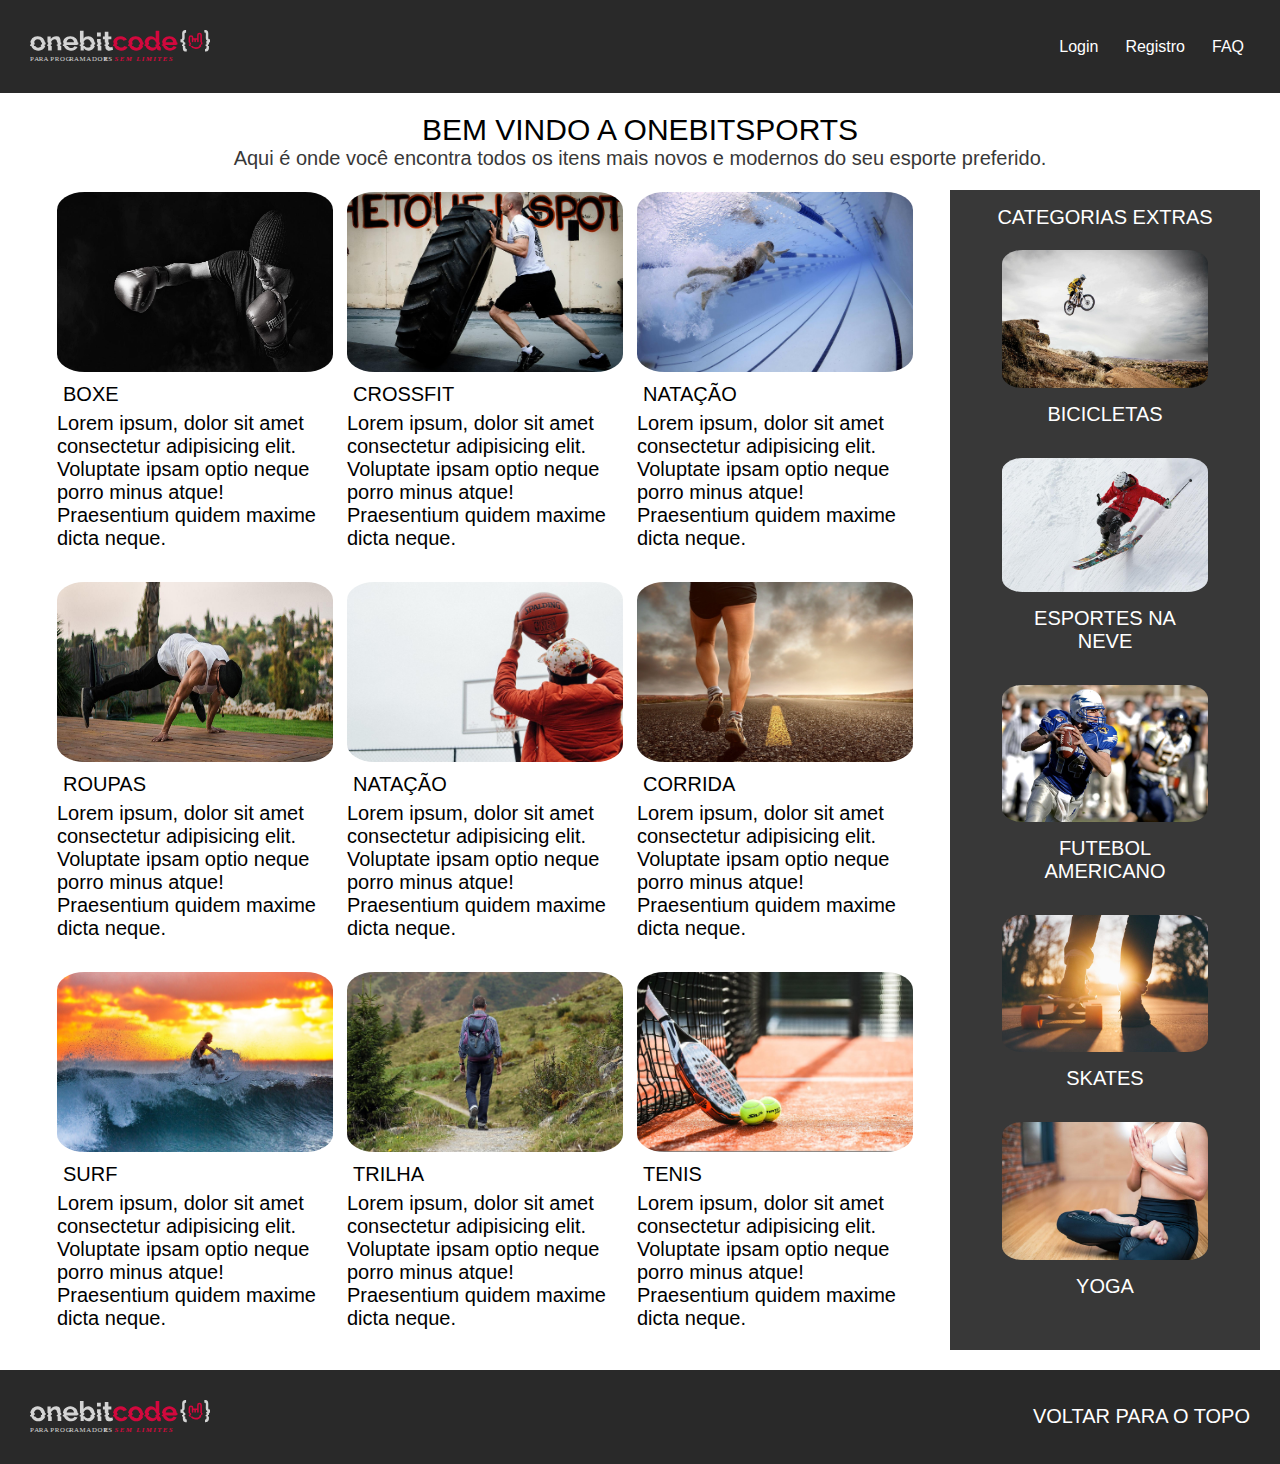
<file: landing page/index.html>
<!DOCTYPE html>
<html lang="pt-br">
<head>
    <meta charset="UTF-8">
    <meta http-equiv="X-UA-Compatible" content="IE=edge">
    <meta name="viewport" content="width=device-width, initial-scale=1.0">
    <link rel="stylesheet" href="style.css">
    <title>Projeto Flexbox&Grid</title>
</head>
<body>
    <div class="container">
        <header class="header">
            <img src="./imagens/logo-onebitcode.svg" alt="logo-onebitcode" class="logo-onebitcode">

            <div class="buttonsHeader">
                <button class="buttonHeader">
                    Login
                </button>
                <button class="buttonHeader">
                    Registro
                </button>
                <button class="buttonHeader">
                    FAQ
                 </button>
            </div>
        </header>

        <section>
            <p class="title" id="backToTop">BEM VINDO A ONEBITSPORTS</p>
            <p class="description">Aqui é onde você encontra todos os itens mais novos e modernos do seu esporte preferido.</p>
        </section>

        <main>
            <section class="gridContainer">
                <div class="mainContent">
                    <div class="mainCategory">
                        <img src="./imagens/boxe.jpg" alt="boxe" class="mainCardImg">
                        <P class="mainCategoryCardTitle">BOXE</P>
                        <p class="mainCategoryCardDescription">Lorem ipsum, dolor sit amet consectetur adipisicing elit. Voluptate ipsam optio neque porro minus atque! Praesentium quidem maxime dicta neque.</p>
                    </div>

                    <div class="mainCategory">
                        <img src="./imagens/crossfit.jpg" alt="crossfit" class="mainCardImg">
                        <P class="mainCategoryCardTitle">CROSSFIT</P>
                        <p class="mainCategoryCardDescription">Lorem ipsum, dolor sit amet consectetur adipisicing elit. Voluptate ipsam optio neque porro minus atque! Praesentium quidem maxime dicta neque.</p>
                    </div>

                    <div class="mainCategory">
                        <img src="./imagens/natacao.jpg" alt="natação" class="mainCardImg">
                        <P class="mainCategoryCardTitle">NATAÇÃO</P>
                        <p class="mainCategoryCardDescription">Lorem ipsum, dolor sit amet consectetur adipisicing elit. Voluptate ipsam optio neque porro minus atque! Praesentium quidem maxime dicta neque.</p>
                    </div>

                    <div class="mainCategory">
                        <img src="./imagens/roupas.jpg" alt="roupas" class="mainCardImg">
                        <P class="mainCategoryCardTitle">ROUPAS</P>
                        <p class="mainCategoryCardDescription">Lorem ipsum, dolor sit amet consectetur adipisicing elit. Voluptate ipsam optio neque porro minus atque! Praesentium quidem maxime dicta neque.</p>
                    </div>

                    <div class="mainCategory">
                        <img src="./imagens/basquete.jpg" alt="basquete" class="mainCardImg">
                        <P class="mainCategoryCardTitle">NATAÇÃO</P>
                        <p class="mainCategoryCardDescription">Lorem ipsum, dolor sit amet consectetur adipisicing elit. Voluptate ipsam optio neque porro minus atque! Praesentium quidem maxime dicta neque.</p>
                    </div>

                    <div class="mainCategory">
                        <img src="./imagens/corrida.jpg" alt="corrida" class="mainCardImg">
                        <P class="mainCategoryCardTitle">CORRIDA</P>
                        <p class="mainCategoryCardDescription">Lorem ipsum, dolor sit amet consectetur adipisicing elit. Voluptate ipsam optio neque porro minus atque! Praesentium quidem maxime dicta neque.</p>
                    </div>

                    <div class="mainCategory">
                        <img src="./imagens/surf.jpg" alt="surf" class="mainCardImg">
                        <P class="mainCategoryCardTitle">SURF</P>
                        <p class="mainCategoryCardDescription">Lorem ipsum, dolor sit amet consectetur adipisicing elit. Voluptate ipsam optio neque porro minus atque! Praesentium quidem maxime dicta neque.</p>
                    </div>

                    <div class="mainCategory">
                        <img src="./imagens/trilha.jpg" alt="trilha" class="mainCardImg">
                        <P class="mainCategoryCardTitle">TRILHA</P>
                        <p class="mainCategoryCardDescription">Lorem ipsum, dolor sit amet consectetur adipisicing elit. Voluptate ipsam optio neque porro minus atque! Praesentium quidem maxime dicta neque.</p>
                    </div>

                    <div class="mainCategory">
                        <img src="./imagens/tenis.jpg" alt="tenis" class="mainCardImg">
                        <P class="mainCategoryCardTitle">TENIS</P>
                        <p class="mainCategoryCardDescription">Lorem ipsum, dolor sit amet consectetur adipisicing elit. Voluptate ipsam optio neque porro minus atque! Praesentium quidem maxime dicta neque.</p>
                    </div>
                </div>

                <div class="sideBarContent">
                    <p>CATEGORIAS EXTRAS</p>
                    <div class="sideBarCard">
                        <img src="imagens/bicicletas.jpg" alt="sideBarImg" class="sideBarImg">
                        <p class="SideBarCardTitle">BICICLETAS</p>
                    </div>

                    <div class="sideBarCard">
                        <img src="imagens/esportesNaNeve.jpg" alt="sideBarImg" class="sideBarImg">
                        <p class="SideBarCardTitle">ESPORTES NA NEVE</p>
                    </div>
                
                    <div class="sideBarCard">
                        <img src="imagens/futebolAmericano.jpg" alt="sideBarImg" class="sideBarImg">
                        <p class="SideBarCardTitle">FUTEBOL AMERICANO</p>
                    </div>
            

                    <div class="sideBarCard">
                        <img src="imagens/skate.jpg" alt="sideBarImg" class="sideBarImg">
                        <p class="SideBarCardTitle">SKATES</p>
                    </div>
        

                    <div class="sideBarCard">
                        <img src="imagens/yoga.jpg" alt="sideBarImg" class="sideBarImg">
                        <p class="SideBarCardTitle">YOGA</p>
                    </div>
                </div>
            </section>

        </main>
        <footer class="footer">
            <img src="./imagens/logo-onebitcode.svg" alt="logo-onebitcode" class="logo-onebitcode">
            <a href="#backToTop" class="footerAnchor">VOLTAR PARA O TOPO</a>
        </footer>
    </div>
</body>
</html>
</file>
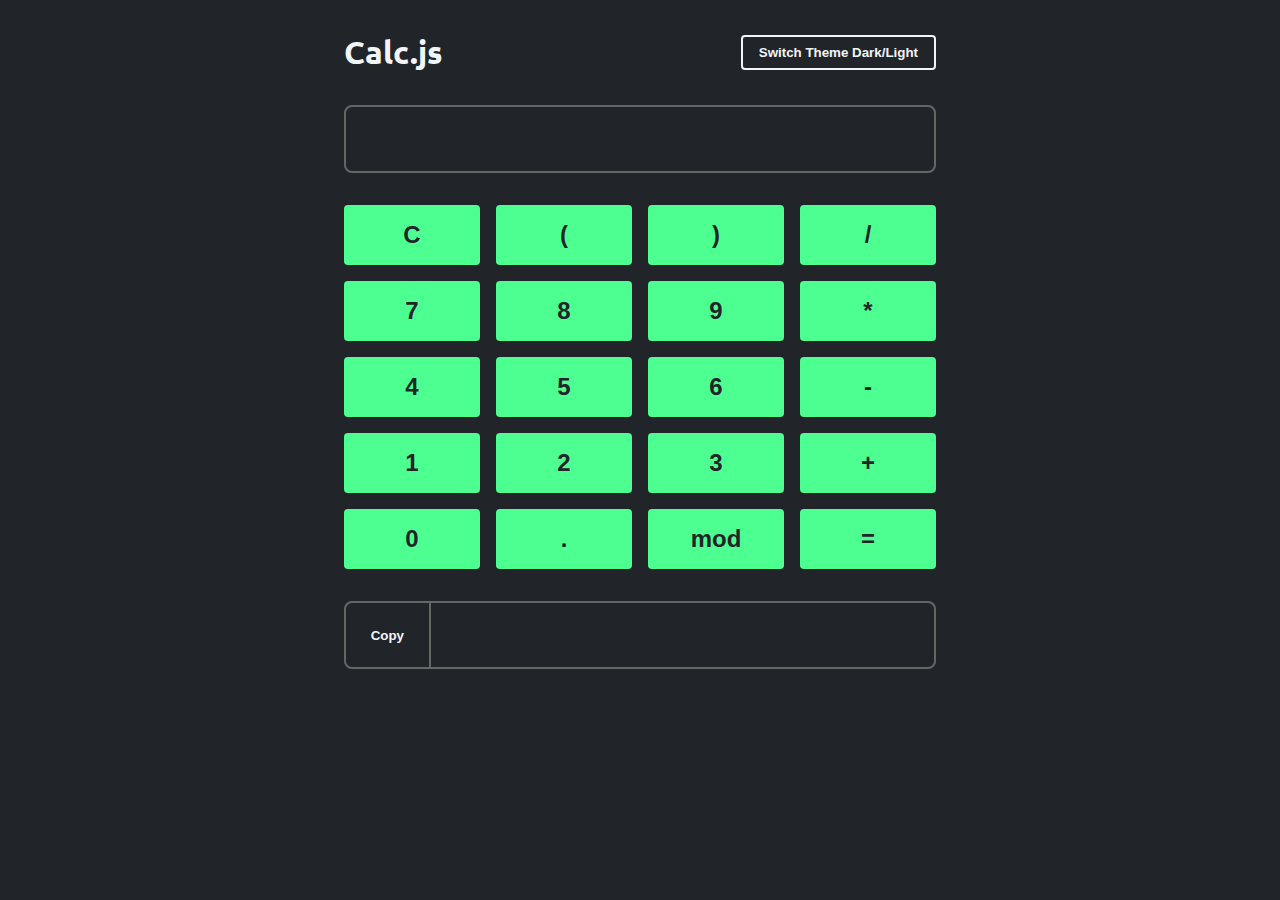
<file: Projeto Calculadora/index.html>
<!DOCTYPE html>
<html lang="en">
<head>
  <meta charset="UTF-8">
  <meta http-equiv="X-UA-Compatible" content="IE=edge">
  <meta name="viewport" content="width=device-width, initial-scale=1.0">
  <link rel="preconnect" href="https://fonts.googleapis.com">
  <link rel="preconnect" href="https://fonts.gstatic.com" crossorigin>
  <link href="https://fonts.googleapis.com/css2?family=Ubuntu:wght@400;700&display=swap" rel="stylesheet">
  <title>Projeto Prático Guiado 1</title>
  <link rel="stylesheet" href="style.css">
  <script src="script.js" defer></script>
</head>
<body>
  <main data-theme="dark">
    <header class="flex align-center justify-between">
      <h1>Calc.js</h1>
      <button id="themeSwitcher">Switch Theme Dark/Light</button>
    </header>
    <input type="text" id="input">
    <div id="keys">
      <button id="clear">C</button>
      <button class="charKey" data-value=" ( ">(</button>
      <button class="charKey" data-value=" ) ">)</button>
      <button class="charKey" data-value=" / ">/</button>
      <button class="charKey" data-value="7">7</button>
      <button class="charKey" data-value="8">8</button>
      <button class="charKey" data-value="9">9</button>
      <button class="charKey" data-value=" * ">*</button>
      <button class="charKey" data-value="4">4</button>
      <button class="charKey" data-value="5">5</button>
      <button class="charKey" data-value="6">6</button>
      <button class="charKey" data-value=" - ">-</button>
      <button class="charKey" data-value="1">1</button>
      <button class="charKey" data-value="2">2</button>
      <button class="charKey" data-value="3">3</button>
      <button class="charKey" data-value=" + ">+</button>
      <button class="charKey" data-value="0">0</button>
      <button class="charKey" data-value=".">.</button>
      <button class="charKey" data-value=" % ">mod</button>
      <button id="equal">=</button>
    </div>
    <section class="flex align-center justify-between">
      <button id="copyToClipboard">Copy</button>
      <input type="text" id="result" disabled>
    </section>
  </main>
</body>
</html>
</file>
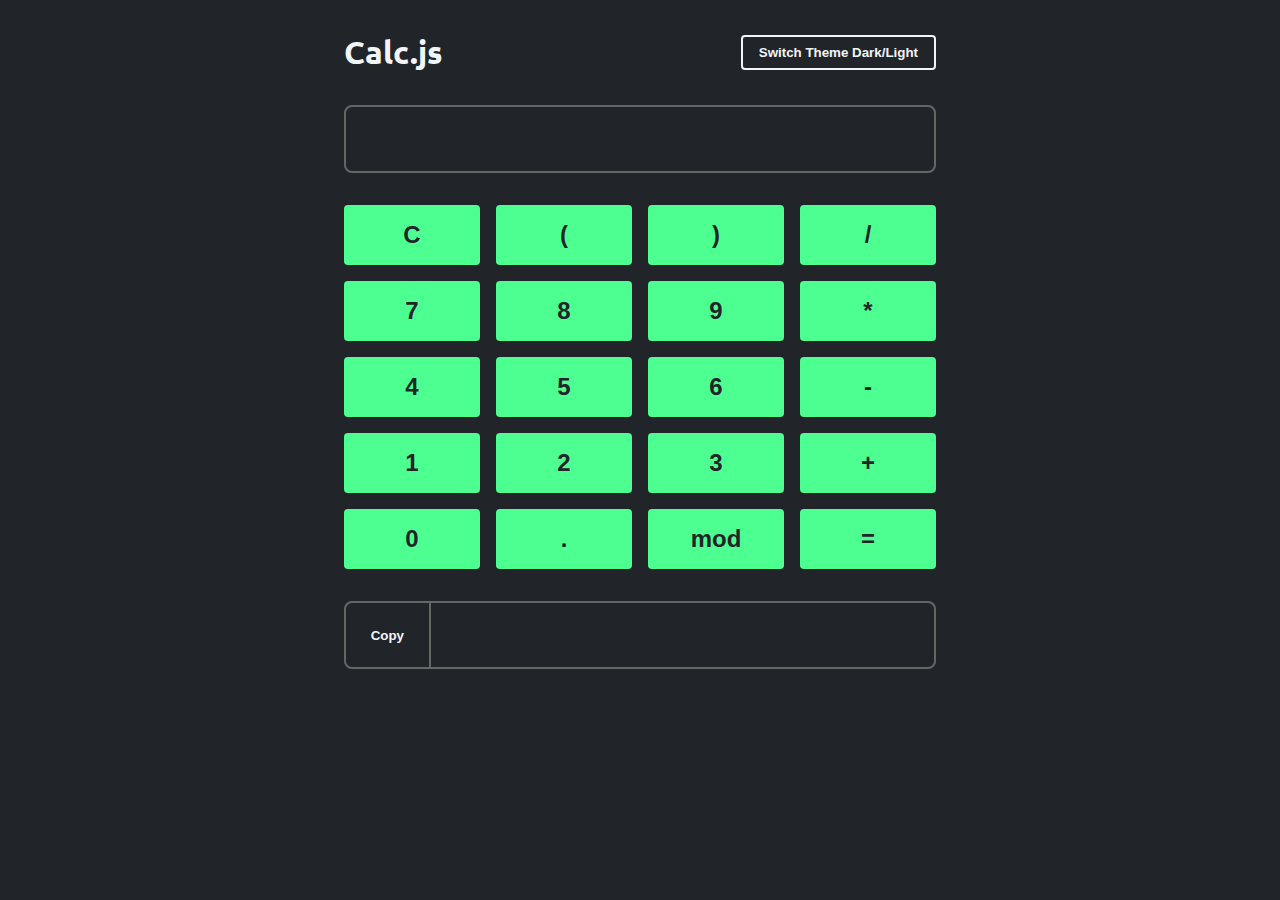
<file: Projeto Calculadora/Lab/index.html>
<!DOCTYPE html>
<html lang="en">
<head>
  <meta charset="UTF-8">
  <meta http-equiv="X-UA-Compatible" content="IE=edge">
  <meta name="viewport" content="width=device-width, initial-scale=1.0">
  <link rel="preconnect" href="https://fonts.googleapis.com">
  <link rel="preconnect" href="https://fonts.gstatic.com" crossorigin>
  <link href="https://fonts.googleapis.com/css2?family=Ubuntu:wght@400;700&display=swap" rel="stylesheet">
  <title>Laboratório</title>
  <link rel="stylesheet" href="style.css">
  <script src="script.js" defer></script>
</head>
<body>
  <main data-theme="dark">
    <header class="flex align-center justify-between">
      <h1>Calc.js</h1>
      <button id="themeSwitcher">Switch Theme Dark/Light</button>
    </header>
    <input type="text" id="input">
    <div id="keys">
      <button id="clear">C</button>
      <button class="charKey" data-value=" ( ">(</button>
      <button class="charKey" data-value=" ) ">)</button>
      <button class="charKey" data-value=" / ">/</button>
      <button class="charKey" data-value="7">7</button>
      <button class="charKey" data-value="8">8</button>
      <button class="charKey" data-value="9">9</button>
      <button class="charKey" data-value=" * ">*</button>
      <button class="charKey" data-value="4">4</button>
      <button class="charKey" data-value="5">5</button>
      <button class="charKey" data-value="6">6</button>
      <button class="charKey" data-value=" - ">-</button>
      <button class="charKey" data-value="1">1</button>
      <button class="charKey" data-value="2">2</button>
      <button class="charKey" data-value="3">3</button>
      <button class="charKey" data-value=" + ">+</button>
      <button class="charKey" data-value="0">0</button>
      <button class="charKey" data-value=".">.</button>
      <button class="charKey" data-value=" % ">mod</button>
      <button id="equal">=</button>
    </div>
    <section class="flex align-center justify-between">
      <button id="copyToClipboard">Copy</button>
      <input type="text" id="result" disabled>
    </section>
  </main>
</body>
</html>
</file>
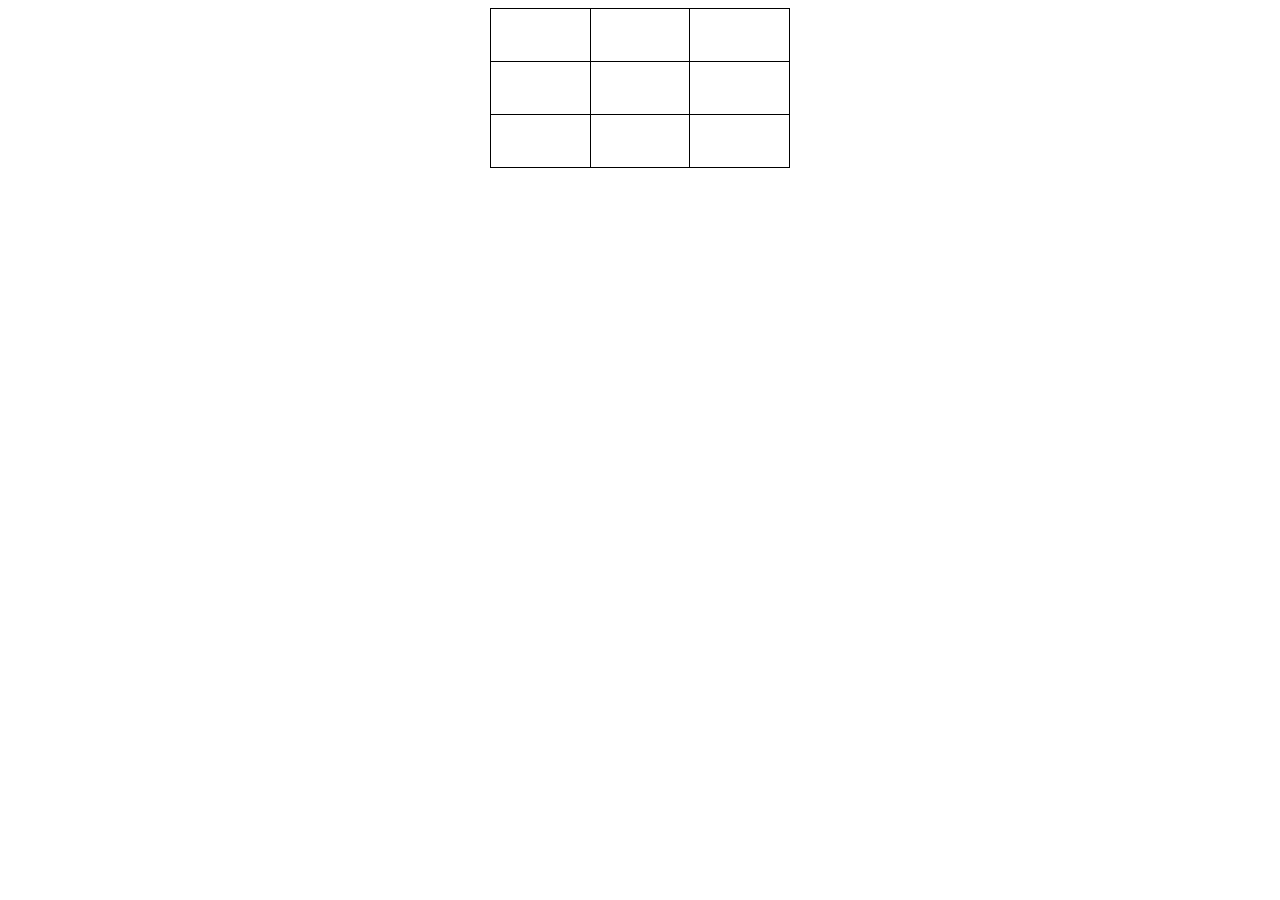
<file: Projeto Calculadora/tabuleiro/index.html>
<!DOCTYPE html>
<html lang="pt-br">
<head>
  <meta charset="UTF-8">
  <meta http-equiv="X-UA-Compatible" content="IE=edge">
  <meta name="viewport" content="width=device-width, initial-scale=1.0">
  <script src="script.js" defer></script>
  <link rel="stylesheet" href="styles.css">
  <title>Document</title>
</head>
<body>

  <table>
    <tr>
      <td id="t1" class="célula"></td>
      <td id="t2" class="célula"></td>
      <td id="t3" class="célula"></td>
    </tr>
    <tr>
      <td id="t4" class="célula"></td>
      <td id="t5" class="célula"></td>
      <td id="t6" class="célula"></td>
    </tr>
    <tr>
      <td id="t7" class="célula"></td>
      <td id="t8" class="célula"></td>
      <td id="t9" class="célula"></td>
    </tr>
  </table>
  
</body>
</html>
</file>
<file: landing page/style.css>
*{
    padding: 0;
    margin: 0;
    box-sizing: border-box;
    font-size: 20px;
    font-family: Arial, Helvetica, sans-serif;
}

.Container{
    min-height: 100vh;
    background-color: white;
    display: flex;
    flex-direction: column;
    align-items: center;
}

.header{
    background-color: #292929;
    width: 100%;
    min-height: 40px;
    display: flex;
    justify-content: space-between;
    align-items: center;
    flex-wrap: wrap;
    padding: 30px;
    gap: 8px 15px;
}

.buttonsHeader{
    display: flex;
    gap: 15px;
}

.logo-onebitcode{
    width: 180px;
}

.buttonHeader{
    font-size: 16px;
    padding: 6px;
    background-color: transparent;
    color: white;
    border: 0px solid transparent;
    cursor: pointer;
    /* transition: 0.4s; */
}
.buttonHeader:hover{
    border-bottom: 2px solid black;
}

.title{
    text-align: center;
    padding-top: 20px;
    font-size: 30px;
}

.description{
    text-align: center;
    color: #383838;
}

.gridContainer{
    display: grid;
    grid-template-columns: 3fr 1fr;
    grid-template-areas: "mainContent sideBarContent";
    padding: 20px;
    flex: 1 0 auto;
}

.mainContent{
    display: flex;
    flex-wrap: wrap;
    justify-content: center;
    gap: 10px;
    grid-area: mainContent;
}

.mainCategory:hover{
    border-color: black;
}

.mainCategory{
    width: 280px;
    height: 380px;
    border: 2px solid transparent;
    border-radius: 10px;
    transition: 0.5s;
    cursor: pointer;
}

.mainCategoryCardTitle{
    font-family: Arial, Helvetica, sans-serif;
    padding: 6px;
}

.mainCardImg{
    width: 100%;
    height: 180px;
    border-radius: 10%;
}

.sideBarContent{
    background-color: #383838;
    color: white;
    padding: 16px;
    display: flex;
    flex-direction: column;
    align-items: center;
    min-width: 300px;
    grid-area: sideBarContent;
    gap: 20px;
}

.sideBarCard{
    width: 75%;
    border: 1px solid transparent;
    border-radius: 10px ;
    transition: 0.5;
    cursor: pointer;
}

.sideBarImg{
    width: 100%;
    border-radius: 10%;
}

.SideBarCardTitle{
    font-family: Arial, Helvetica, sans-serif;
    text-align: center;
    padding: 10px;
}
.sideBarCard:hover{
    border-color: gainsboro;
}

.footer{
    background-color: #292929;
    width: 100%;
    min-height: 40px;
    display: flex;
    flex-wrap: wrap;
    justify-content: space-between;
    align-items: center;
    padding:30px;
    gap: 15px;
}

.footerAnchor{
    color: white;
    text-decoration: none;
}

@media(max-width: 630px){
    .gridContainer{
        grid-template-areas: 
        "mainContent"
        "sideBarContent";
        display: flex;
        flex-direction: column;
        align-items: center;
        gap: 10px;
    }
    .sideBarContent{
        min-width: auto;
    }
    .footerAnchor{
        font-size: 19px;
    }
}

@media(max-width: 463px){
    .header{
        justify-content: center;
    }
    .footer{
        justify-content: center;
    }
}
</file>
<file: Projeto Calculadora/style.css>
* {
  box-sizing: border-box;
  margin: 0;
  padding: 0;
}

:root {
  --bg-color: #212529;
  --border-color: #666;
  --font-color: #f1f5f9;
  --primary-color: #4dff91;
  --error-color: #ff0043;
}

body {
  background-color: var(--bg-color);
  color: var(--font-color);
  font-family: "Ubuntu", sans-serif;
}

main {
  display: block;
  margin: 0 auto;
  max-width: 40rem;
  padding: 0 1.5rem 2.5rem;
  position: relative;
}

header {
  padding: 2rem 0;
}

#themeSwitcher {
  background-color: var(--bg-color);
  border: .125rem solid var(--font-color);
  color: var(--font-color);
}

#themeSwitcher:hover {
  background-color: var(--font-color);
  color: var(--bg-color);
}

button {
  background-color: var(--primary-color);
  border: none;
  border-radius: .25rem;
  font-weight: 700;
  padding: .5rem 1rem;
  transition: .15s;
}

input {
  background-color: var(--bg-color);
  border: 2px solid var(--border-color);
  border-radius: .5rem;
  color: var(--font-color);
  display: block;
  font-size: 1.75rem;
  margin: 0 auto;
  padding: 1rem;
  text-align: end;
  width: 100%;
}

#keys {
  display: grid;
  grid-template-columns: 1fr 1fr 1fr 1fr;
  gap: 1rem;
  margin: 2rem 0;
}

#keys button {
  color: var(--bg-color);
  cursor: pointer;
  font-size: 1.5rem;
  padding: 1rem;
}

#keys button:hover {
  filter: brightness(0.8);
}

#result {
  border-width: 2px 2px 2px 0;
  border-radius: 0 .5rem .5rem 0;
}

#copyToClipboard {
  background-color: transparent;
  border: solid var(--border-color);
  border-width: 2px;
  border-radius: .5rem 0 0 .5rem;
  color: var(--font-color);
  cursor: pointer;
  display: block;
  height: 4.25rem;
  width: 6rem;
}

.flex {
  display: flex;
}

.align-center {
  align-items: center;
}

.justify-between {
  justify-content: space-between;
}

.error {
  background-color: var(--error-color);
}

.success {
  border-color: var(--primary-color) !important;
  color: var(--primary-color) !important;
}
</file>
<file: Projeto Calculadora/Lab/style.css>
* {
  box-sizing: border-box;
  margin: 0;
  padding: 0;
}

:root {
  --bg-color: #212529;
  --border-color: #666;
  --font-color: #f1f5f9;
  --primary-color: #4dff91;
  --error-color: #ff0043;
}

body {
  background-color: var(--bg-color);
  color: var(--font-color);
  font-family: "Ubuntu", sans-serif;
}

main {
  display: block;
  margin: 0 auto;
  max-width: 40rem;
  padding: 0 1.5rem 2.5rem;
  position: relative;
}

header {
  padding: 2rem 0;
}

#themeSwitcher {
  background-color: var(--bg-color);
  border: .125rem solid var(--font-color);
  color: var(--font-color);
}

#themeSwitcher:hover {
  background-color: var(--font-color);
  color: var(--bg-color);
}

button {
  background-color: var(--primary-color);
  border: none;
  border-radius: .25rem;
  font-weight: 700;
  padding: .5rem 1rem;
  transition: .15s;
}

input {
  background-color: var(--bg-color);
  border: 2px solid var(--border-color);
  border-radius: .5rem;
  color: var(--font-color);
  display: block;
  font-size: 1.75rem;
  margin: 0 auto;
  padding: 1rem;
  text-align: end;
  width: 100%;
}

#keys {
  display: grid;
  grid-template-columns: 1fr 1fr 1fr 1fr;
  gap: 1rem;
  margin: 2rem 0;
}

#keys button {
  color: var(--bg-color);
  cursor: pointer;
  font-size: 1.5rem;
  padding: 1rem;
}

#keys button:hover {
  filter: brightness(0.8);
}

#result {
  border-width: 2px 2px 2px 0;
  border-radius: 0 .5rem .5rem 0;
}

#copyToClipboard {
  background-color: transparent;
  border: solid var(--border-color);
  border-width: 2px;
  border-radius: .5rem 0 0 .5rem;
  color: var(--font-color);
  cursor: pointer;
  display: block;
  height: 4.25rem;
  width: 6rem;
}

.flex {
  display: flex;
}

.align-center {
  align-items: center;
}

.justify-between {
  justify-content: space-between;
}

.error {
  background-color: var(--error-color);
}

.success {
  border-color: var(--primary-color) !important;
  color: var(--primary-color) !important;
}
</file>
<file: Projeto Calculadora/tabuleiro/styles.css>
table {
  border-collapse: collapse;
  width: 300px;
  margin: 0 auto;
}

td {
  border: 1px solid black;
  height: 50px;
  width: 50px;
  text-align: center;
  font-size: 30px;
  font-weight: bold;
  cursor: pointer;
}

td:hover {
  background-color: lightgray;
}

td.selected {
  background-color: darkgray;
  color: white;
}
</file>
